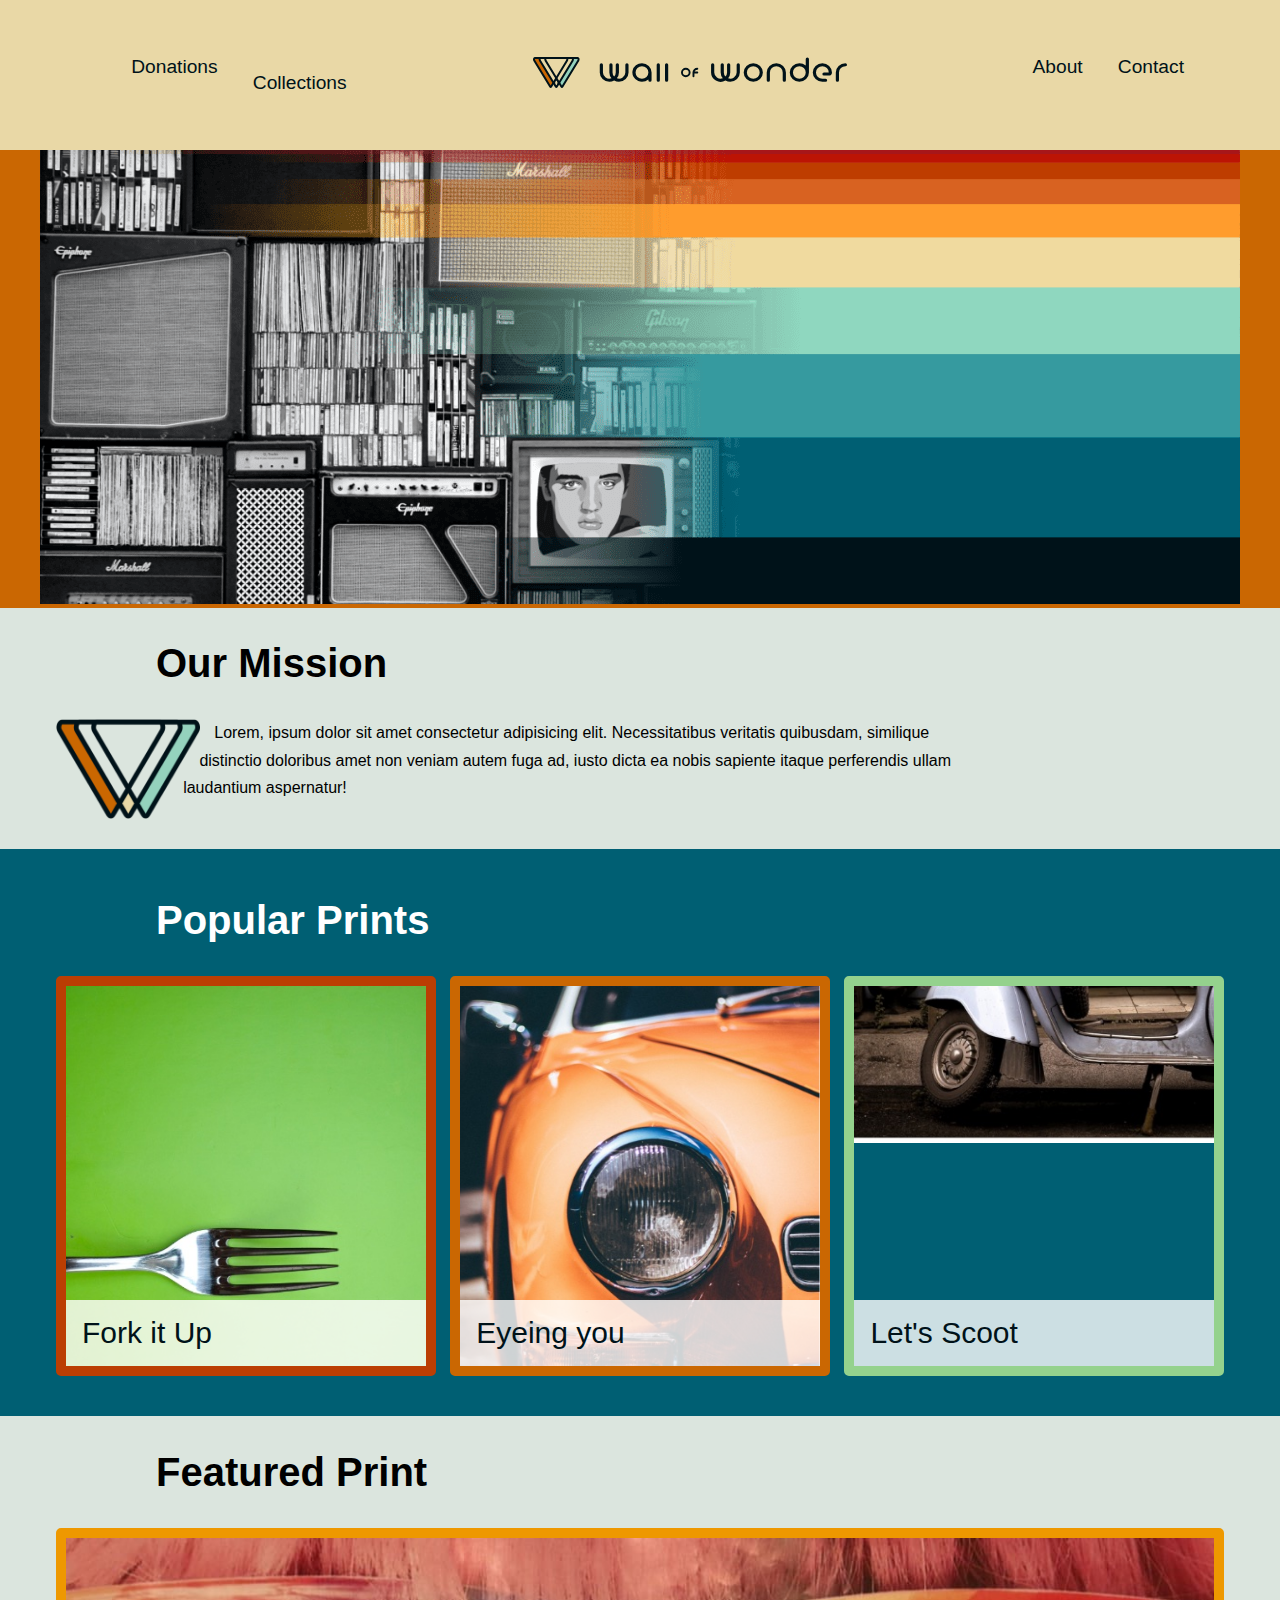
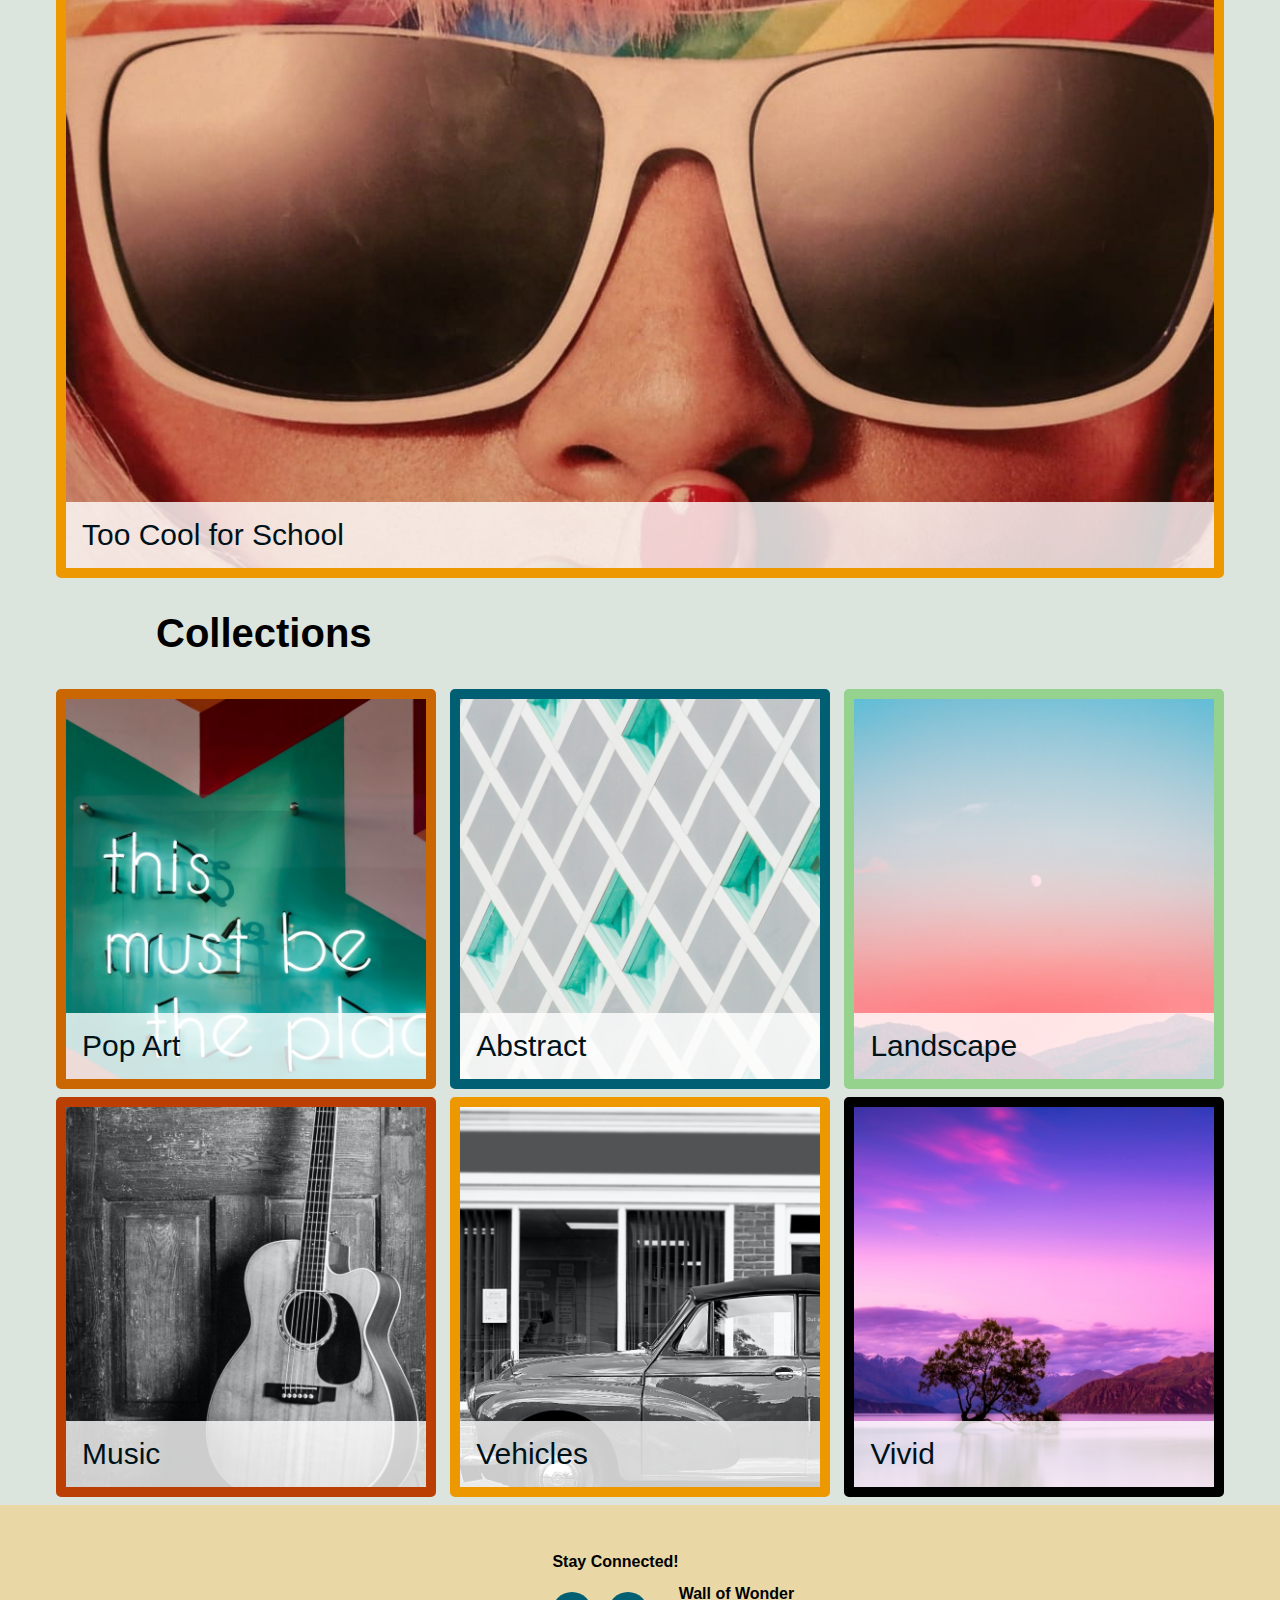
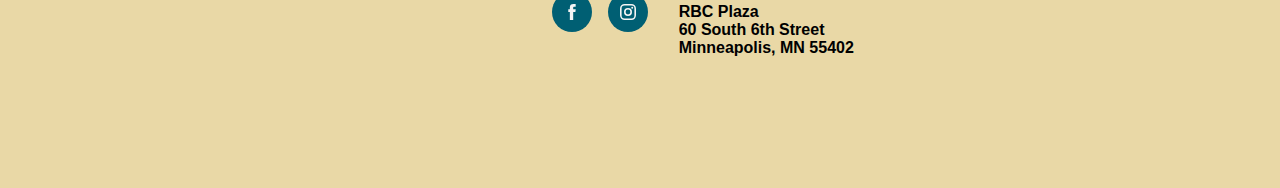
<file: flexbox/index.html>
<!DOCTYPE html>
<html lang="en">
    <head>
        <meta charset="UTF-8">
        <meta http-equiv="X-UA-Compatible" content="IE=edge">
        <meta name="viewport" content="width=device-width, initial-scale=1.0">
        <title>Collections</title>
        <link rel="stylesheet" href="./style.css">
    </head>
    <body>
        <div class="header">
            <header>
                <nav>
                    <ul>
                        <li><a href="#"><img src="img/header-logo.svg" alt="Wall of Wonder. Click for home."></li>
                        <li><a href="#">Collections</a></li>
                        <li><a href="#">About</a></li>
                        <li><a href="#">Contact</a></li>
                        <li><a href="#">Donations</a></li>
                    </ul>
                </nav>
            </header>
        </div>
        <section id="hero">
            <picture>
                <source srcset="img/hero-1200.png" media="(min-width: 893px"/>
                <source srcset="img/hero-838.png" media="(min-width: 301px)"/>
                <img src="img/hero-300.png" alt="Rainbow hero image banner">
            </picture>
        </section>

        <section id="mission">
            <h2>Our Mission</h2>
            <div class="missiontext">
            <p>
                <img src="img/logo2.png" alt="Logo for Wall of Wonder" class="missionimg">
                Lorem, ipsum dolor sit amet consectetur adipisicing elit. Necessitatibus veritatis quibusdam, similique distinctio doloribus amet non veniam autem fuga ad, iusto dicta ea nobis sapiente itaque perferendis ullam laudantium aspernatur!
            </p>
            </div>
        </section>

        <div class="stripe">
            <section id="popular">
                <h2>Popular Prints</h2>
                <ul>
                    <li>
                        <figure class="color8">
                            <img src="img/fork-it-up.jpg" alt="Fork on green background">
                            <figcaption><a href="#">Fork it Up</a></figcaption>
                        </figure>
                    </li>
                    <li>
                        <figure class="color7">
                            <img src="img/eyeing-you.jpg" alt="Viewing part of an orange car with an oversized headlight.">
                            <figcaption><a href="#">Eyeing you</a></figcaption>
                        </figure>
                    </li>
                    <li>
                        <figure class="color4">
                            <img src="img/lets-scoot.jpg" alt="Vespa scooter parked on a street.">
                            <figcaption><a href="#">Let's Scoot</a></figcaption>
                        </figure>
                    </li>
                </ul>
            </section>
        </div>

        <section id="featured">
            <h2>Featured Print</h2>
            <figure class="color6">
                <img sizes="(min-width: 300px 33.3vw, 100vw" srcset="img/too-cool-300.jpg 300w, img/too-cool-740.jpg 740w, img/too-cool-1058.jpg 1058w, img/too-cool-1200.jpg 1200w" src="img/too-cool-1200.jpg" alt="Closeup of woman in sunglasses showing eyes,nose, and fingers over mouth.">
                <figcaption><a href="#">Too Cool for School</a></figcaption>
            </figure>
        </section>

        <section id="collections">
            <h2>Collections</h2>
            <ul>
                <li>
                    <figure class="color7">
                        <img src="img/pop-art.jpg" alt="Pop Art: This must be the place" />
                        <figcaption><a href="#">Pop Art</a></figcaption>
                    </figure>
                </li>
                <li>
                    <figure class="color2">
                        <img src="img/abstract.jpg" alt="Abstract: grey and green squares.">
                            <figcaption><a href="#">Abstract</a></figcaption>
                        </img>
                    </figure>
                </li>
                <li>
                    <figure class="color3">
                        <img src="img/landscape.jpg" alt="Landscape">
                            <figcaption><a href="#">Landscape</a></figcaption>
                        </img>
                    </figure>
                </li>
                <li>
                    <figure class="color8">
                        <img src="img/music.jpg" alt="Music">
                            <figcaption><a href="#">Music</a></figcaption>
                        </img>
                    </figure>
                </li>
                <li>
                    <figure class="color6">
                        <img src="img/vehicles.jpg" alt="Vehicles">
                            <figcaption><a href="#">Vehicles</a></figcaption>
                        </img>
                    </figure>
                </li>
                <li>
                    <figure class="color5">
                        <img src="img/vivid.jpg" alt="Vivid">
                            <figcaption><a href="#">Vivid</a></figcaption>
                        </img>
                    </figure>
                </li>
            </ul>
        </section>
        <div class="footer">
            <footer>
                <div class="social">
                    <h4>Stay Connected!</h4>
                    <ul>
                        <li>
                            <a href="https://www.facebook.com" target="_blank"><img src="img/facebook-icon.svg" /></a>
                        </li>
                        <li>
                            <a href="https://www.instagram.com" target="_blank"><img src="img/instagram-icon.svg"/></a>
                        </li>
                    </ul>
                </div>
                <address>
                    Wall of Wonder <br />
                    RBC Plaza<br />
                    60 South 6th Street<br />
                    Minneapolis, MN 55402
                </address>
            </footer>
        </div>
        
    </body>
</html>
</file>
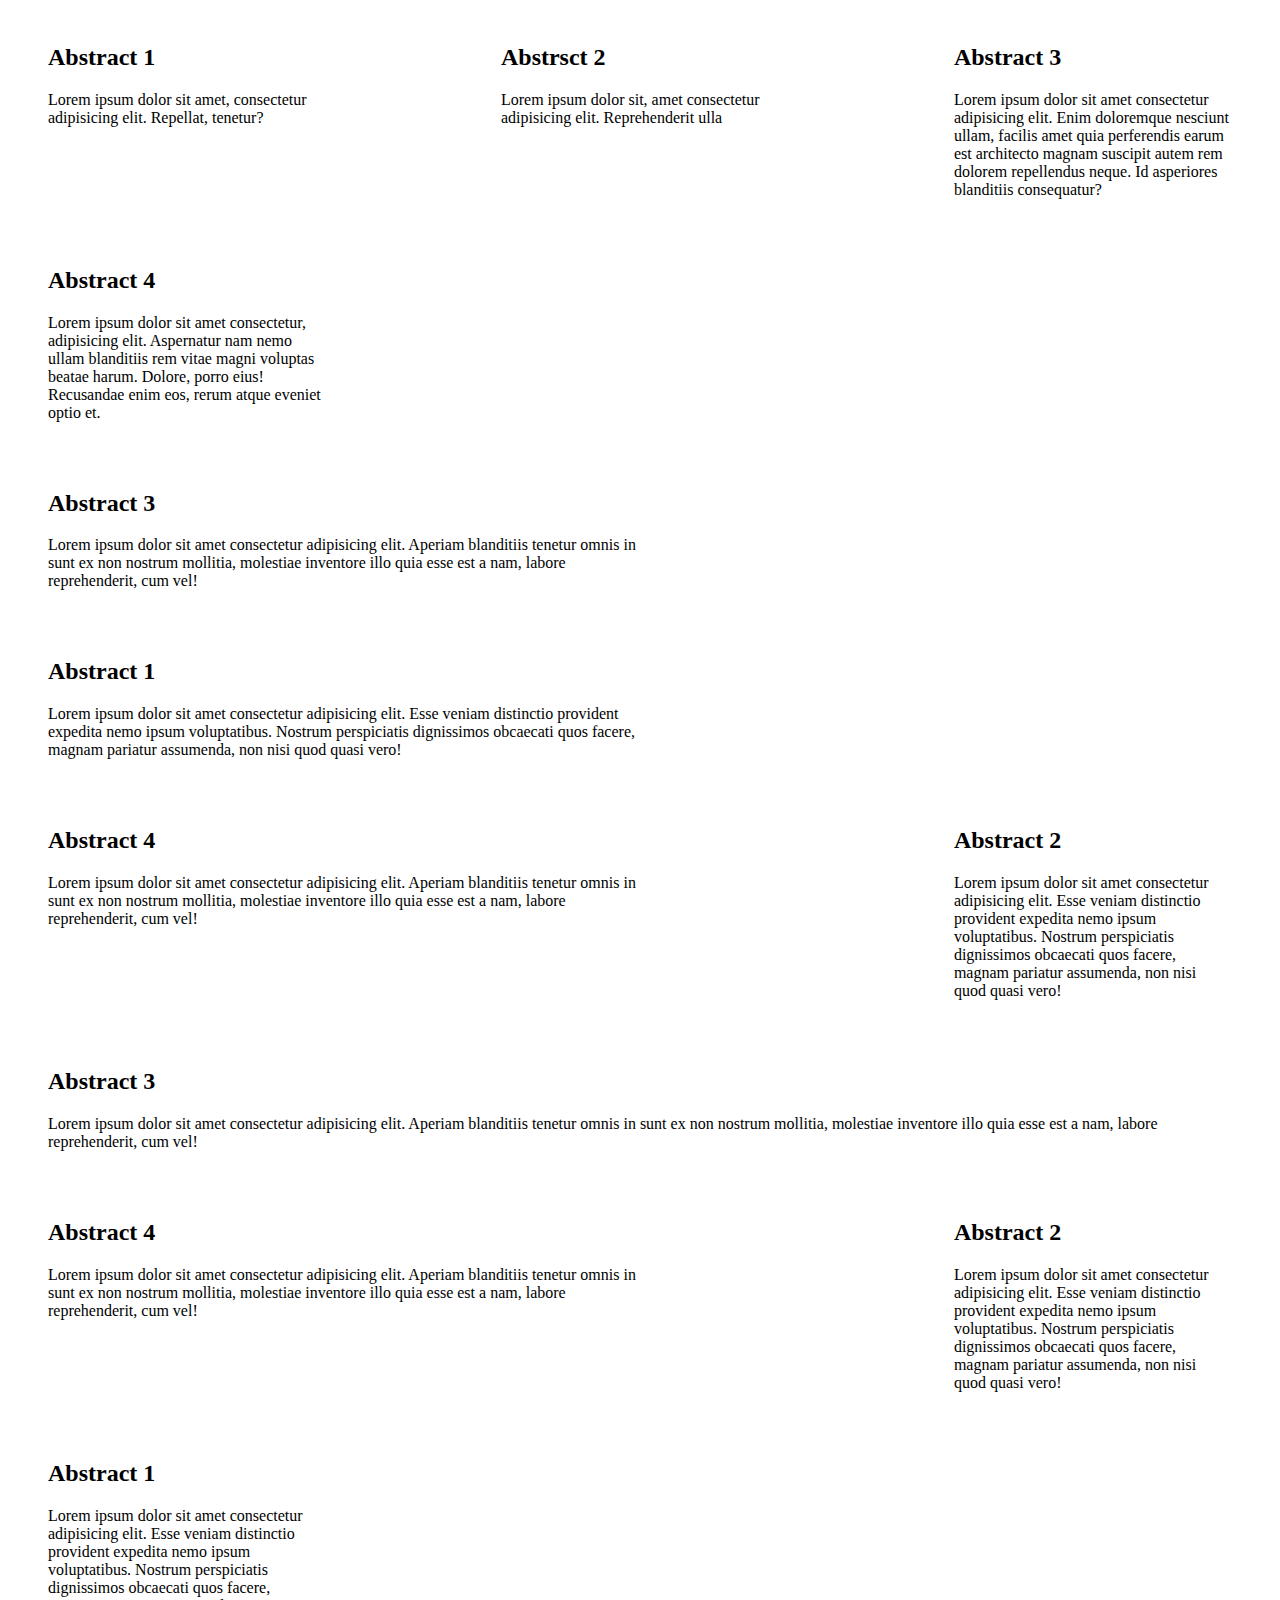
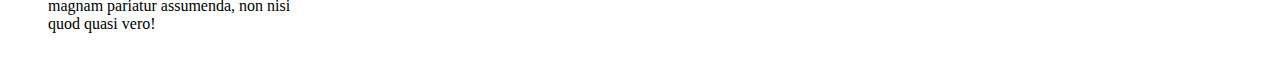
<file: src/index.html>
<!DOCTYPE html>
<html lang="en">
    <head>
        <meta charset="UTF-8">
        <meta http-equiv="X-UA-Compatible" content="IE=edge">
        <meta name="viewport" content="width=device-width, initial-scale=1.0">
        <link rel="stylesheet" href="./mystyle.css">
        <title>Flex box</title>
    </head>
    <!--  Echelon Conspiracy -->
    <body>
        <div class="row">
            <figure>
                <div class="one"></div>
                <figcaption>
                    <h2>Abstract 1</h2>
                    <p>Lorem ipsum dolor sit amet, consectetur adipisicing elit. Repellat, tenetur?</p>
                </figcaption>
            </figure>
    
            <figure>
                <div class="two"></div>
                <figcaption>
                    <h2>Abstrsct 2</h2>
                    <p>Lorem ipsum dolor sit, amet consectetur adipisicing elit. Reprehenderit ulla</p>
                </figcaption>
            </figure>
    
            <figure>
                <div class="three"></div>
                <figcaption>
                    <h2>Abstract 3</h2>
                    <p>Lorem ipsum dolor sit amet consectetur adipisicing elit. Enim doloremque nesciunt ullam, facilis amet quia perferendis earum est architecto magnam suscipit autem rem dolorem repellendus neque. Id asperiores blanditiis consequatur?</p>
                </figcaption>
            </figure>
    
            <figure>
                <div class="four"></div>
                <figcaption>
                    <h2>Abstract 4</h2>
                    <p>Lorem ipsum dolor sit amet consectetur, adipisicing elit. Aspernatur nam nemo ullam blanditiis rem vitae magni voluptas beatae harum. Dolore, porro eius! Recusandae enim eos, rerum atque eveniet optio et.</p>
                </figcaption>
            </figure>

        </div>
        <div class="row">
            <figure class="span2">
                <div class="three"></div>
                <figcaption>
                    <h2>Abstract 3</h2>
                    <p>Lorem ipsum dolor sit amet consectetur adipisicing elit. Aperiam blanditiis tenetur omnis in sunt ex non nostrum mollitia, molestiae inventore illo quia esse est a nam, labore reprehenderit, cum vel!</p>
                </figcaption>
            </figure>
    
            <figure class="span2">
                <div class="one"></div>
                <figcaption>
                    <h2>Abstract 1</h2>
                    <p>Lorem ipsum dolor sit amet consectetur adipisicing elit. Esse veniam distinctio provident expedita nemo ipsum voluptatibus. Nostrum perspiciatis dignissimos obcaecati quos facere, magnam pariatur assumenda, non nisi quod quasi vero!</p>
                </figcaption>
            </figure>
        </div>
        <div class="row">
            <figure class="span3">
                <div class="four"></div>
                <figcaption>
                    <h2>Abstract 4</h2>
                    <p>Lorem ipsum dolor sit amet consectetur adipisicing elit. Aperiam blanditiis tenetur omnis in sunt ex non nostrum mollitia, molestiae inventore illo quia esse est a nam, labore reprehenderit, cum vel!</p>
                </figcaption>
            </figure>
    
            <figure class="span3-1">
                <div class="two"></div>
                <figcaption>
                    <h2>Abstract 2</h2>
                    <p>Lorem ipsum dolor sit amet consectetur adipisicing elit. Esse veniam distinctio provident expedita nemo ipsum voluptatibus. Nostrum perspiciatis dignissimos obcaecati quos facere, magnam pariatur assumenda, non nisi quod quasi vero!</p>
                </figcaption>
            </figure>
        </div>
        <div class="row">
            <figure class="span4">
                <div class="three"></div>
                <figcaption>
                    <h2>Abstract 3</h2>
                    <p>Lorem ipsum dolor sit amet consectetur adipisicing elit. Aperiam blanditiis tenetur omnis in sunt ex non nostrum mollitia, molestiae inventore illo quia esse est a nam, labore reprehenderit, cum vel!</p>
                </figcaption>
            </figure>
        </div>
        <div class="row">
            <figure class="span2-4" order-2>
                <div class="four"></div>
                <figcaption>
                    <h2>Abstract 4</h2>
                    <p>Lorem ipsum dolor sit amet consectetur adipisicing elit. Aperiam blanditiis tenetur omnis in sunt ex non nostrum mollitia, molestiae inventore illo quia esse est a nam, labore reprehenderit, cum vel!</p>
                </figcaption>
            </figure>
            
            <figure class="order-1">
                <div class="two"></div>
                <figcaption>
                    <h2>Abstract 2</h2>
                    <p>Lorem ipsum dolor sit amet consectetur adipisicing elit. Esse veniam distinctio provident expedita nemo ipsum voluptatibus. Nostrum perspiciatis dignissimos obcaecati quos facere, magnam pariatur assumenda, non nisi quod quasi vero!</p>
                </figcaption>
            </figure>
            
            <figure class="order-3">
                <div class="one"></div>
                <figcaption>
                    <h2>Abstract 1</h2>
                    <p>Lorem ipsum dolor sit amet consectetur adipisicing elit. Esse veniam distinctio provident expedita nemo ipsum voluptatibus. Nostrum perspiciatis dignissimos obcaecati quos facere, magnam pariatur assumenda, non nisi quod quasi vero!</p>
                </figcaption>
            </figure>
        </div>
    </body>
</html>
</file>
<file: flexbox/style.css>
:root   {
    --color1: #001219;
    --color2: #005f73;
    --color3: #3d9397;
    --color4: #94d28d;
    --color5: #e9d8a6;
    --color6: #ee9800;
    --color7: #ca6702;
    --color8: #bb3e03;
    --color9: #ae2012;
    --color10: #9b2226;
}

html {
    box-sizing: border-box;
}

*, 
*::before,
*::after    {
    box-sizing: inherit;
}

body    {
    font-family: 'Segoe UI', Tahoma, Geneva, Verdana, sans-serif;
    background-color: #DBE5DE;
    padding: 0;
    margin: 0;
}

section {
    max-width: 1200px;
    margin: 0 auto;
    padding: 0 1rem;
}

section h2{
    font-size: 2.5rem;
}

section ul {
    list-style-type: none;
    padding: 0;
    margin: 0;
}

.header {
    background-color: var(--color5);
}

header {
    padding: 1rem;
    max-width: 1200px;
    margin: 0 auto;
}

nav ul {
    list-style-type: none;
    margin: 0;
    padding: 0;
}

nav ul {
    display: flex;
    flex-flow: row wrap;
    justify-content: space-around;
    align-items: space-between;
}

nav li {
    flex-basis: 48%;
    margin-bottom: 0.5rem;
}

nav li:first-child {
    flex-basis: 100%;
    text-align: center;
}

nav a {
    text-decoration: none;
    font-size: 1.2rem;
    background-color: var(--color10);
    display: block;
    padding: 0.5rem;
    border-radius: 5px;
    text-align: center;
    color: white;
}

#hero {
    background-color: var(--color7);
    text-align: center;
    max-width: 100%;
    padding: 0;
    margin: 0;
}


#hero img {
    max-width: 100%;
    max-height: 454px;
}

nav li:first-child a {
    background-color: transparent;
}

nav a:hover {
    background-color: var(--color1);
    color: var(--color5);
}

figure  {
    margin: 0 0 0.5rem 0;
    padding: 0;
    height: 100%;
    max-height: 400px;
    overflow: hidden;
    position: relative;
    border-width: 10px;
    border-style: solid;
    border-radius: 5px;
}

figure img {
    margin-bottom: -4px;
    width: 100%;
    object-fit: cover;
    object-position: 0 -150px;
}

figcaption {
    background-color: rgba(255, 255, 255, 0.8);
    font-size: 1.875rem;
    position: absolute;
    bottom: 0;
    width: 100%;
    margin: 0;
    padding: 0;
}

figcaption a {
    display: block;
    padding: 1rem;
    text-decoration: none;
    color: var(--color1);
}

.stripe {
    background-color: var(--color2);
    color: white;
    padding: 1rem 0 2rem 0;
}

#featured figure {
    max-height: 650px;
}

#featured img {
    object-position: 0;
}

.color2, .color2 a:hover{
    border-color: var(--color2);
    color: var(--color2);
}

.color3, .color3 a:hover {
    border-color: var(--color4);
    color: var(--color4);
}

.color4, .color4 a:hover {
    border-color: var(--color4);
    color: var(--color4);
}

.color6, .color6 a:hover {
    border-color: var(--color6);
    color: var(--color6);
}

.color7, .color7 a:hover {
    border-color: var(--color7);
    color: var(--color7);
}

.color8, .color8 a:hover {
    border-color: var(--color8);
    color: var(--color8);
}

@media (min-width: 550px)   {
    section ul, .footer {
        display: flex;
        flex-flow: row wrap;
        justify-content: space-between;
    }
    section li, .social, address {
        flex-basis: 49.5%;
    }
    #popular li:last-child {
        flex-basis: 100%;
    }
    #popular li:last-child figure img {
        object-position: 0 -350px;
    }
    figure img {
        object-position: 0;
    }
    .missiontext {
        display: flow-root;
        max-width: 900px;
    }
    .missionimg {
        float: left;
        shape-outside: polygon(35.84% 94.87%, 34.64% 87.05%, 51.64% 4.06%, 55.1% 2.38%);
        max-height: 211px;
    }
    footer address {
        margin-top: 0;
    }
    header {
        padding: 3rem;
    }
    nav ul {
        justify-content: center;
        gap: 1.2em;
    }
    nav li {
        flex-basis: auto;
        margin-bottom: 0;
    }
    nav a {
        color: var(--color1);
        background-color: transparent;
    }
    nav a:hover{
        color: var(--color2);
        background-color: transparent;
    }
}

@media (min-width: 800px) {
    section h2 {
        margin-left: 100px;
    }
    section li, .social, #popular li:last-child {
        flex-basis: 32.5%;
    }
    #popular li:last-child figure img {
        object-position: 0 -350px;
    }
    address {
        flex-basis: 65.5%;
    }
    nav ul {
        justify-content: flex-end;
    }
    nav li:first-child {
        flex-basis: auto;
        margin: auto;
        order: 2;
    }
    nav li:nth-child(2),
    nav li:nth-child(3) {
        order: 1;
    }

    nav li:nth-child(4),
    nav li:nth-child(5) {
        order: 3;
    }
}

#mission {
    margin-bottom: 3rem;
}

.missiontext {
    display: block;
    line-height: 1.7;
}

.missionimg {
    max-height: 100px;
    display: block;
}

.footer {
    background-color: var(--color5);
}

footer {
    padding: 3rem;
    display: flex;
    flex-flow: column wrap;
    max-width: 1200px;
    margin: 0 auto;
}

footer h4 {
    margin-top: 0;
}

footer ul {
    list-style-type: none;
    padding: 0;
    margin: 0;
    display: flex;
    flex-flow: row wrap;
}

footer li {
    margin-right:1rem;
}

footer address  {
    font-style: normal;
    margin-top: 2rem;
    font-weight: bold;
}
</file>
<file: src/mystyle.css>
@media (min-width: 550px)   {
    .row {
        display: flex;
        flex-flow: row wrap;
        justify-content: space-between;
        gap: 4%;
    }
    figure, .span2 {
        flex-basis: 48%;
    }
    .span3 {
        flex-basis: 100%;
    }
    .span3-1 {
        flex-basis: 100%;
    }
    .span4 {
        flex-basis: 100%;
    }
    .span2-4 {
        flex-basis: 100%;
    }
}

@media (min-width: 800px) {

    figure, .span3-1{
        flex-basis: 22%;
    }
    
    .span2, .span2-4  {
        flex-basis: 48%;
    }
    
    .span3  {
        flex-basis: 48%;
    }
    
    .span4  {
        flex-basis: 100%;
    }
    
    .order-1 {
        order: 1;
    }
    
    .order-2 {
        order: 2;
    }
    
    .order-3 {
        order: 3;
    }
}
</file>
